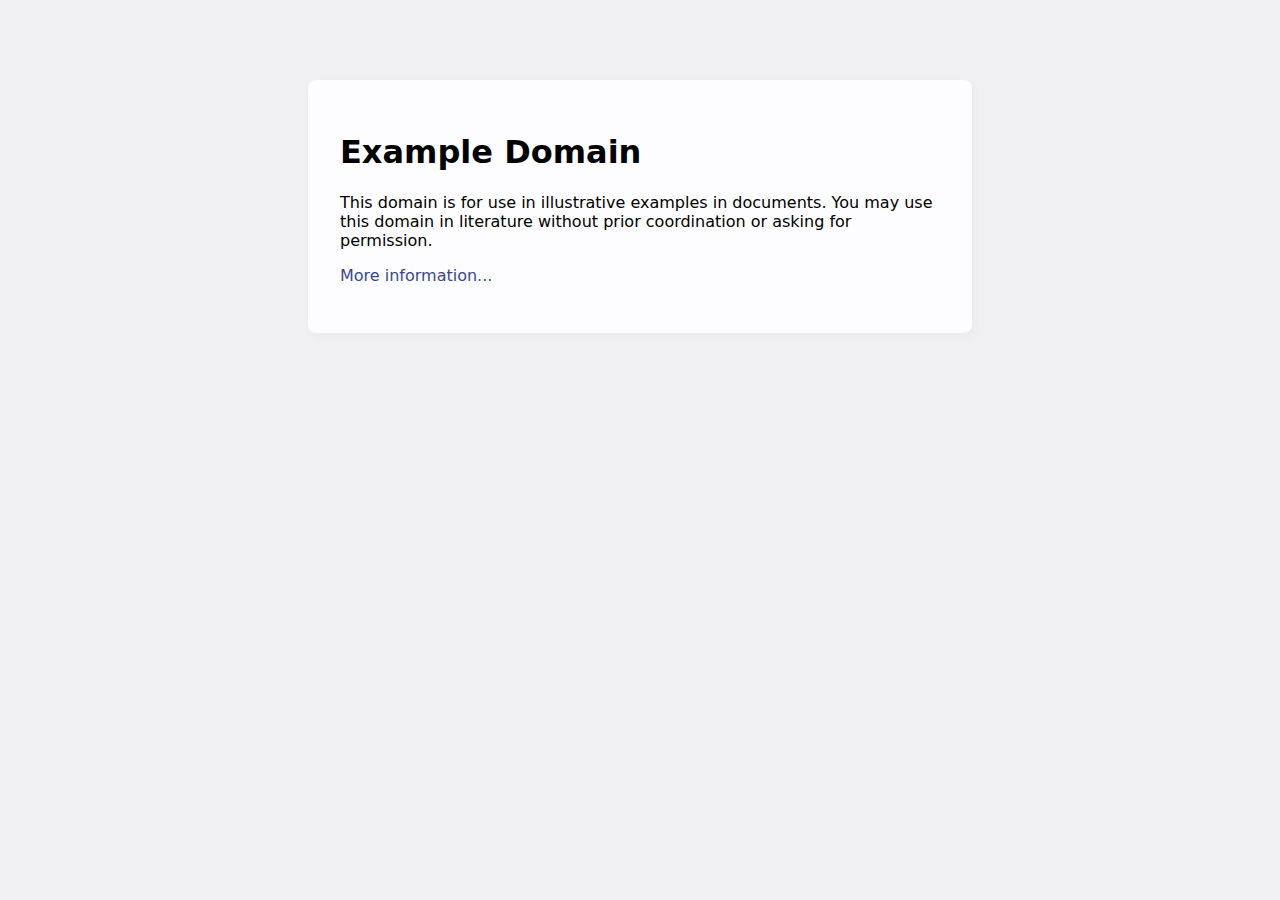
<file: index.html>
<!DOCTYPE html>
<html><head>
    <title>Example Domain</title>

    <meta charset="utf-8">
    <meta http-equiv="Content-type" content="text/html; charset=UTF-8">
    <meta name="viewport" content="width=device-width, initial-scale=1">
    <style type="text/css">
    body {
        background-color: #f0f0f2;
        margin: 0;
        padding: 0;
        font-family: -apple-system, system-ui, BlinkMacSystemFont, "Segoe UI", "Open Sans", "Helvetica Neue", Helvetica, Arial, sans-serif;
        
    }
    div {
        width: 600px;
        margin: 5em auto;
        padding: 2em;
        background-color: #fdfdff;
        border-radius: 0.5em;
        box-shadow: 2px 3px 7px 2px rgba(0,0,0,0.02);
    }
    a:link, a:visited {
        color: #38488f;
        text-decoration: none;
    }
    @media (max-width: 700px) {
        div {
            margin: 0 auto;
            width: auto;
        }
    }
    </style>    
</head>

<body>
<div>
    <h1>Example Domain</h1>
    <p>This domain is for use in illustrative examples in documents. You may use this
    domain in literature without prior coordination or asking for permission.</p>
    <p><a href="https://www.iana.org/domains/example">More information...</a></p>
</div>


</body></html>
</file>
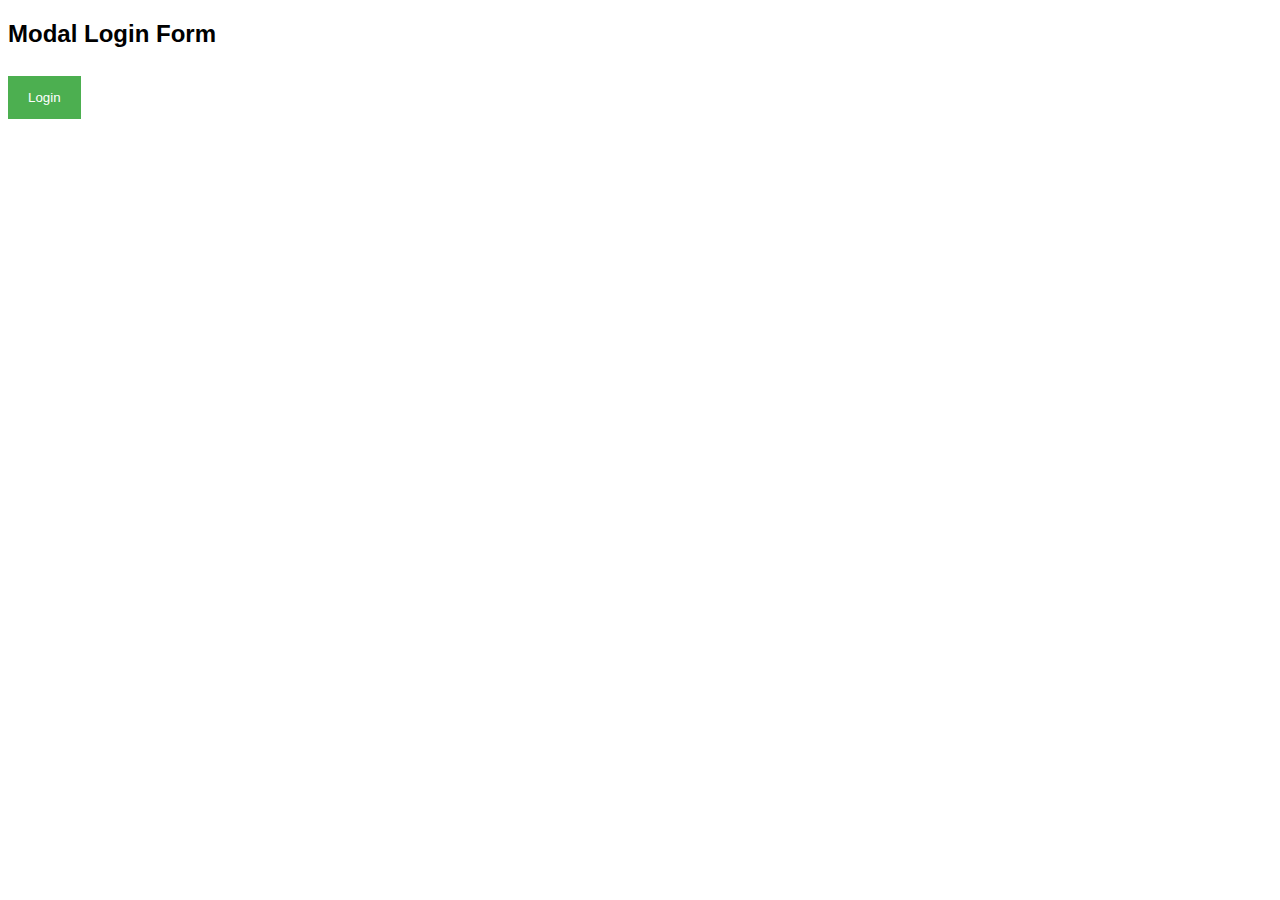
<file: pages/index.html>
<!DOCTYPE html>
<html>
<head>
    <meta name="viewport" content="width=device-width, initial-scale=1">
    <style>
        body {
            font-family: Arial, Helvetica, sans-serif;
        }

        /* Full-width input fields */
        input[type=text],
        input[type=password] {
            width: 100%;
            padding: 12px 20px;
            margin: 8px 0;
            display: inline-block;
            border: 1px solid #ccc;
            box-sizing: border-box;
        }

        /* Set a style for all buttons */
        button {
            background-color: #4CAF50;
            color: white;
            padding: 14px 20px;
            margin: 8px 0;
            border: none;
            cursor: pointer;
            width: 100%;
        }

        button:hover {
            opacity: 0.8;
        }

        /* Extra styles for the cancel button */
        .cancelbtn {
            width: auto;
            padding: 10px 18px;
            background-color: #f44336;
        }

        /* Center the image and position the close button */
        .imgcontainer {
            text-align: center;
            margin: 24px 0 12px 0;
            position: relative;
        }

        img.avatar {
            width: 40%;
            border-radius: 50%;
        }

        .container {
            padding: 16px;
        }

        span.psw {
            float: right;
            padding-top: 16px;
        }

        /* The Modal (background) */
        .modal {
            display: none;
            /* Hidden by default */
            position: fixed;
            /* Stay in place */
            z-index: 1;
            /* Sit on top */
            left: 0;
            top: 0;
            width: 100%;
            /* Full width */
            height: 100%;
            /* Full height */
            overflow: auto;
            /* Enable scroll if needed */
            background-color: rgb(0, 0, 0);
            /* Fallback color */
            background-color: rgba(0, 0, 0, 0.4);
            /* Black w/ opacity */
            padding-top: 60px;
        }

        /* Modal Content/Box */
        .modal-content {
            background-color: #fefefe;
            margin: 5% auto 15% auto;
            /* 5% from the top, 15% from the bottom and centered */
            border: 1px solid #888;
            width: 80%;
            /* Could be more or less, depending on screen size */
        }

        /* The Close Button (x) */
        .close {
            position: absolute;
            right: 25px;
            top: 0;
            color: #000;
            font-size: 35px;
            font-weight: bold;
        }

        .close:hover,
        .close:focus {
            color: red;
            cursor: pointer;
        }

        /* Add Zoom Animation */
        .animate {
            -webkit-animation: animatezoom 0.6s;
            animation: animatezoom 0.6s
        }

        @-webkit-keyframes animatezoom {
            from {
                -webkit-transform: scale(0)
            }

            to {
                -webkit-transform: scale(1)
            }
        }

        @keyframes animatezoom {
            from {
                transform: scale(0)
            }

            to {
                transform: scale(1)
            }
        }

        /* Change styles for span and cancel button on extra small screens */
        @media screen and (max-width: 300px) {
            span.psw {
                display: block;
                float: none;
            }

            .cancelbtn {
                width: 100%;
            }
        }
    </style>
</head>

<body>
    <h2>Modal Login Form</h2>
    <button onclick="document.getElementById('id01').style.display='block'" style="width:auto;">Login</button>
    
    <div id="id01" class = "modal">
        <form class="modal-content animate" action="/action_page.php" method="post">
            <div class="imgcontainer">
                <span onclick="document.getElementById('id01').style.display='none'" class="close" title="Close Modal">&times;</span>
                <!-- <img src="img_avatar2.png" alt="Avatar" class="avatar"> -->
            </div>

            <div class="container">
                <label for="uname"><b>Username</b></label>
                <input type="text" placeholder="Enter Username" name="uname" required>

                <label for="psw"><b>Password</b></label>
                <input type="password" placeholder="Enter Password" name="psw" required>
        
                <button type="submit">Login</button>
                <label>
                    <input type="checkbox" checked="checked" name="remember"> Remember me
                </label>
            </div>

            <div class="container" style="background-color:#f1f1f1">
                <button type="button" onclick="document.getElementById('id01').style.display='none'" class="cancelbtn">Cancel</button>
                <span class="psw">Forgot <a href="#">password?</a></span>
            </div>
        </form>

    </div>

    <script>
        // Get the modal
        var modal = document.getElementById('id01');

        // When the user clicks anywhere outside of the modal, close it
        window.onclick = function(event) {
            if (event.target == modal) {
                modal.style.display = "none";
            }
        }
    </script>

</body>
</html>
</file>
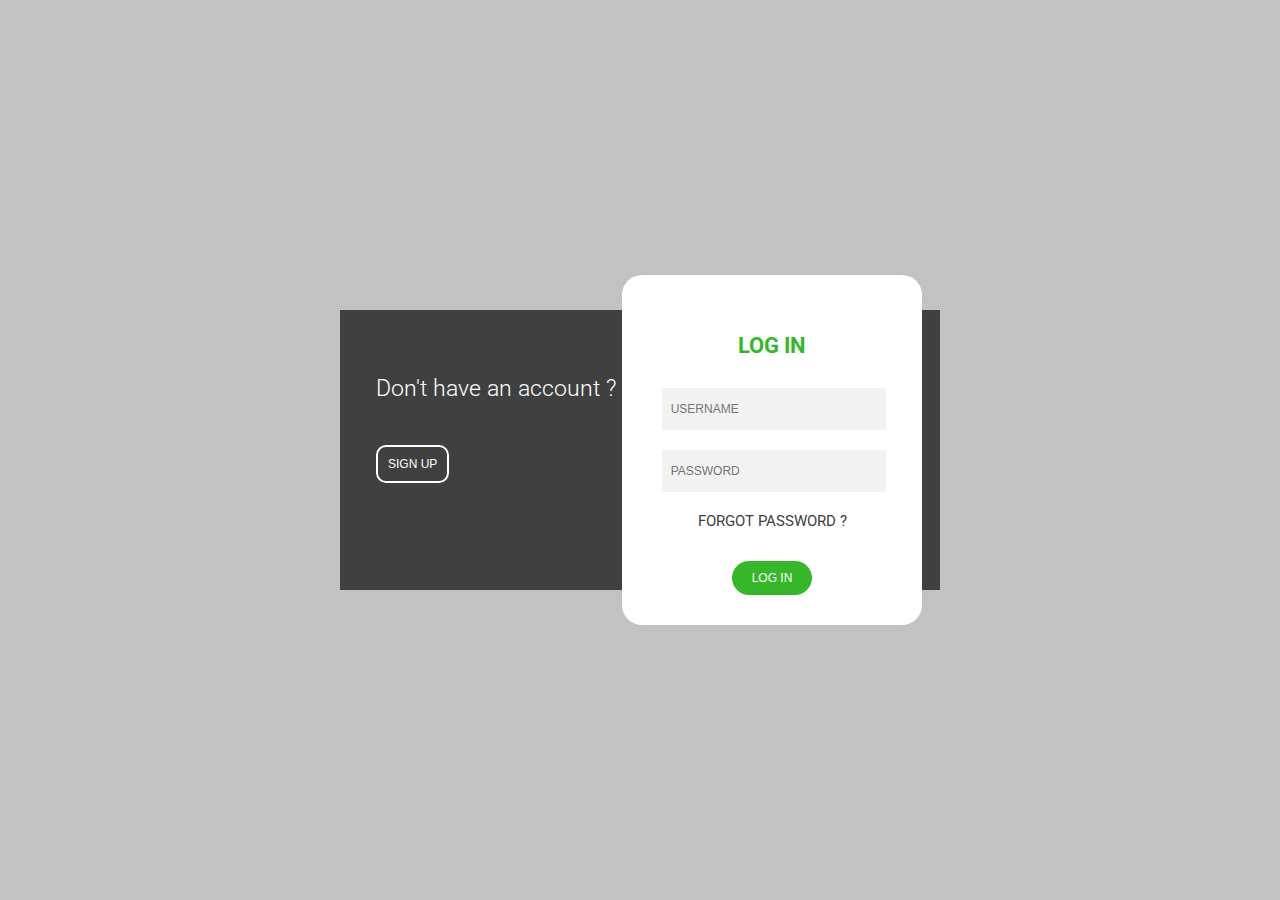
<file: pages/Login/index.html>
<!DOCTYPE html>
<html lang="en" >
<head>
  <meta charset="UTF-8">
  <title>Sign up and login form</title>
  <meta name="viewport" content="width=device-width, initial-scale=1">
<script src="https://ajax.googleapis.com/ajax/libs/jquery/2.2.0/jquery.min.js"></script>
  <link href='https://fonts.googleapis.com/css?family=Roboto:400,300,100' rel='stylesheet' type='text/css'><link rel="stylesheet" href="./style.css">

</head>
<body>
<!-- partial:index.partial.html -->
<body>
  <div class="container">
    <div class="backbox">
      <div class="loginMsg">
        <div class="textcontent">
          <p class="title">Don't have an account ?</p>
          <button id="switch1">SIGN UP</button>
        </div>
      </div>
      <div class="signupMsg visibility">
        <div class="textcontent">
          <p class="title">Have an account ?</p>
          <button id="switch2">LOG IN</button>
        </div>
      </div>
    </div>
    <!-- backbox -->

    <form class="modal-content animate" action="/action_page.php" method="post">
      <div class="frontbox">
      <div class="login">
        <h2>LOG IN</h2>
        <div class="inputbox">
          <input type="text" name="uname" placeholder="  USERNAME">
          <input type="password" name="pwd" placeholder="  PASSWORD">
        </div>
        <p>FORGOT PASSWORD ?</p>
        <button type = "submit">LOG IN</button>
      </div>
      <div class="signup hide">
        <h2>SIGN UP</h2>
        <div class="inputbox">
          <input type="text" name="fullname" placeholder="  FULL NAME" >
          <input type="text" name="email" placeholder="  EMAIL">
          <input type="password" name="password" placeholder="  PASSWORD">
        </div>
        <button type = "submit">SIGN UP</button>
      </div>
      </div>
    </form>
    <!-- frontbox -->
   
  </div>
</body>

</html>
<!-- partial -->
  <script  src="./script.js"></script>
</body>
</html>
</file>
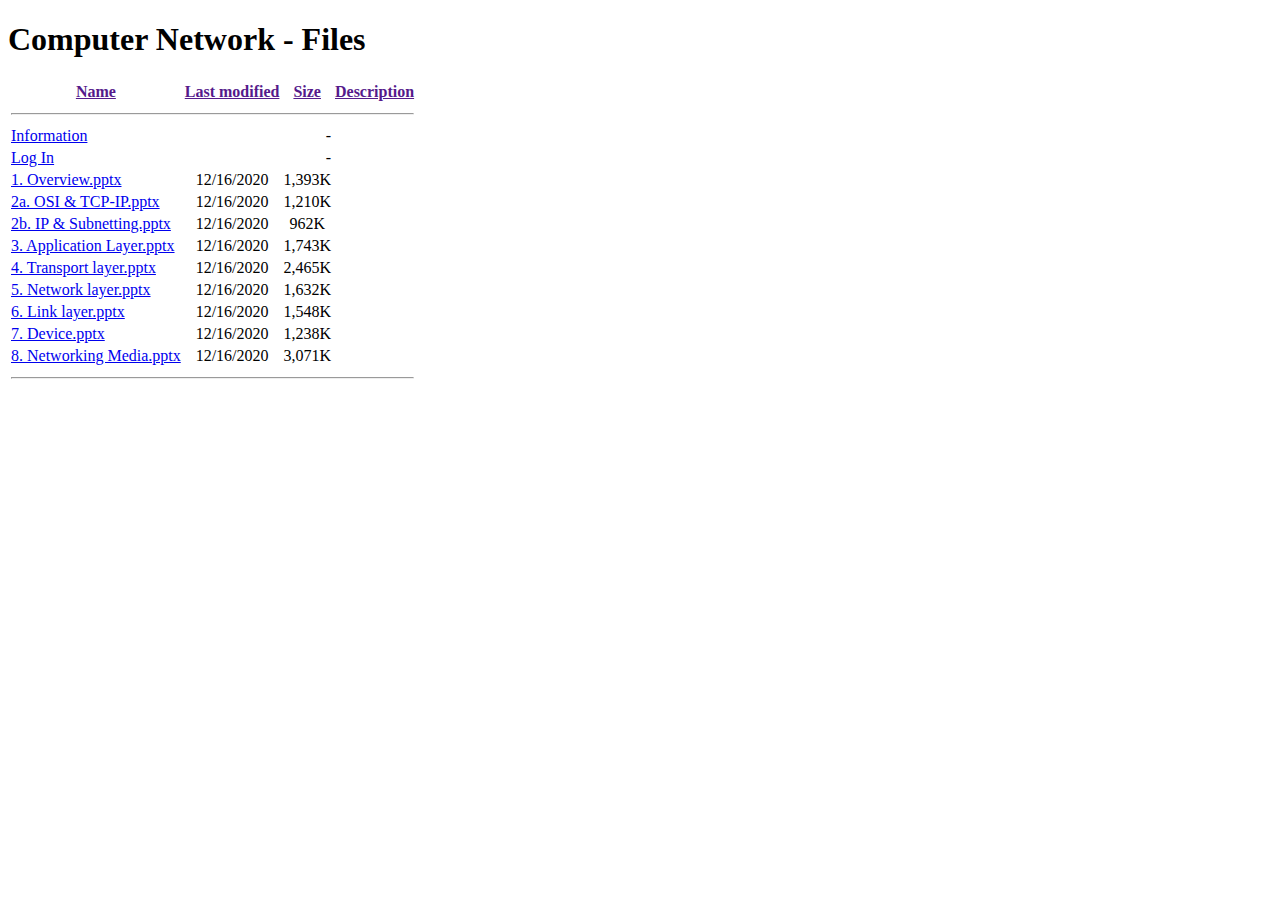
<file: HTML/files.html>
<!DOCTYPE html>
<html lang="en">
<head>
    <title>FILES</title>
    <body>
        <h1>Computer Network - Files</h1>
        <table>
            <tbody>
                <tr>
                    <th><a href="">Name</a></th>
                    <th><a href="">Last modified</a></th>
                    <th><a href="">Size</a></th>
                    <th><a href="">Description</a></th>
                </tr>
                <tr>
                    <th colspan="5">
                        <hr>
                    </th>
                </tr>
                <tr>
                    <td><a href="./information.html">Information</a></td>
                    <td>&nbsp;</td>
                    <td align="right"> - </td>
                    <td>&nbsp;</td>
                </tr>
                <tr>
                    <td><a href="./login.html">Log In</a></td>
                    <td>&nbsp;</td>
                    <td align="right"> - </td>
                    <td>&nbsp;</td>
                </tr>
                <tr>
                    <td><a href="./01a_Overview.pptx">1. Overview.pptx</a></td>
                    <td align="center">12/16/2020</td>
                    <td align="center">1,393K</td>
                    <td>&nbsp;</td>
                </tr>
                <tr>
                    <td><a href="./02a.OSI &TCP-IP.pptx">2a. OSI & TCP-IP.pptx</a></td>
                    <td align="center">12/16/2020</td>
                    <td align="center">1,210K</td>
                    <td>&nbsp;</td>
                </tr>
                <tr>
                    <td><a href="./02b.IP&subnetting.pptx">2b. IP & Subnetting.pptx</a></td>
                    <td align="center">12/16/2020</td>
                    <td align="center">962K</td>
                    <td>&nbsp;</td>
                </tr>
                <tr>
                    <td><a href="./03.Application layer.pptx">3. Application Layer.pptx</a></td>
                    <td align="center">12/16/2020</td>
                    <td align="center">1,743K</td>
                    <td>&nbsp;</td>
                </tr>
                <tr>
                    <td><a href="./04.Transport layer.pptx">4. Transport layer.pptx</a></td>
                    <td align="center">12/16/2020</td>
                    <td align="center">2,465K</td>
                    <td>&nbsp;</td>
                </tr>
                <tr>
                    <td><a href="./05.Network layer.pptx">5. Network layer.pptx</a></td>
                    <td align="center">12/16/2020</td>
                    <td align="center">1,632K</td>
                    <td>&nbsp;</td>
                </tr>
                <tr>
                    <td><a href="./06. Link layer.pptx">6. Link layer.pptx</a></td>
                    <td align="center">12/16/2020</td>
                    <td align="center">1,548K</td>
                    <td>&nbsp;</td>
                </tr>
                <tr>
                    <td><a href="./07.Device.pptx">7. Device.pptx</a></td>
                    <td align="center">12/16/2020</td>
                    <td align="center">1,238K</td>
                    <td>&nbsp;</td>
                </tr>
                <tr>
                    <td><a href="./08. Networking Media.pptx">8. Networking Media.pptx</a></td>
                    <td align="center">12/16/2020</td>
                    <td align="center">3,071K</td>
                    <td>&nbsp;</td>
                </tr>
                <tr>
                    <th colspan="5">
                        <hr>
                    </th>
                </tr>
            </tbody>
        </table>
        <link
            href="https://fonts.googleapis.com/css?family=Montserrat:400,500,700|Noto+Sans+JP:400,500,700|Noto+Sans+KR:400,500,700|Roboto:400,500,700&amp;display=swap"
            rel="stylesheet">
    </body>
</head>
</html>
</file>
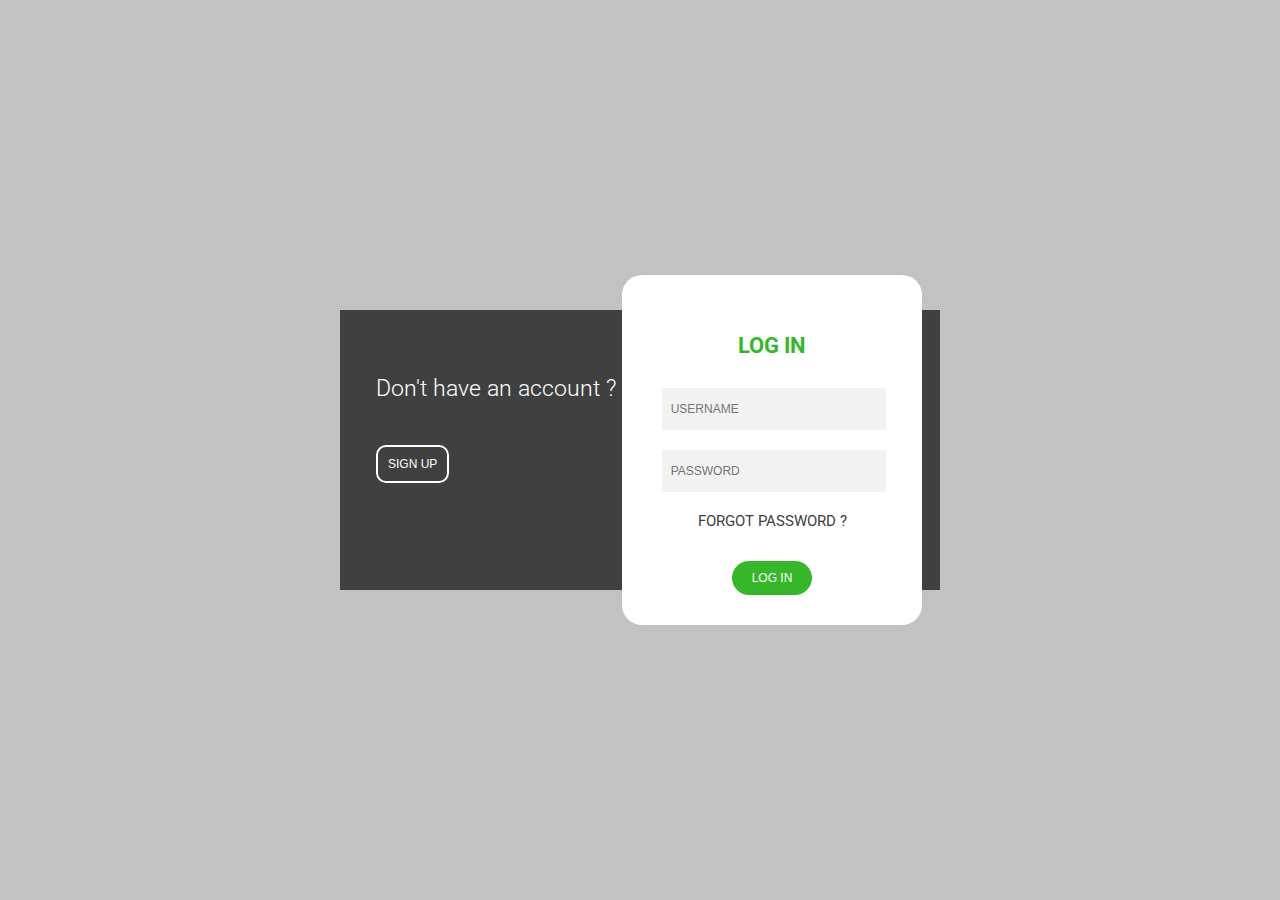
<file: HTML/login.html>
<!DOCTYPE html>
<html lang="en" >
<head>
  <meta charset="UTF-8">
  <title>Sign up and login form</title>
  <meta name="viewport" content="width=device-width, initial-scale=1">
<script src="https://ajax.googleapis.com/ajax/libs/jquery/2.2.0/jquery.min.js"></script>
  <link href='https://fonts.googleapis.com/css?family=Roboto:400,300,100' rel='stylesheet' type='text/css'><link rel="stylesheet" href="./login.css">

</head>
<body>
<!-- partial:index.partial.html -->
<body>
  <div class="container">
    <div class="backbox">
      <div class="loginMsg">
        <div class="textcontent">
          <p class="title">Don't have an account ?</p>
          <button id="switch1">SIGN UP</button>
        </div>
      </div>
      <div class="signupMsg visibility">
        <div class="textcontent">
          <p class="title">Have an account ?</p>
          <button id="switch2">LOG IN</button>
        </div>
      </div>
    </div>
    <!-- backbox -->

    <form class="modal-content animate" action="" method="post">
      <div class="frontbox">
      <div class="login">
        <h2>LOG IN</h2>
        <div class="inputbox">
          <input type="text" name="email" placeholder="  USERNAME">
          <input type="password" name="password" placeholder="  PASSWORD">
        </div>
        <p>FORGOT PASSWORD ?</p>
        <button type = "submit">LOG IN</button>
      </div>
      <div class="signup hide">
        <h2>SIGN UP</h2>
        <div class="inputbox">
          <input type="text" name="fullname" placeholder="  FULL NAME" >
          <input type="text" name="email" placeholder="  EMAIL">
          <input type="password" name="password" placeholder="  PASSWORD">
        </div>
        <button type = "submit">SIGN UP</button>
      </div>
      </div>
    </form>
    <!-- frontbox -->
   
  </div>
</body>

</html>
<!-- partial -->
  <script  src="./login.js"></script>
</body>
</html>
</file>
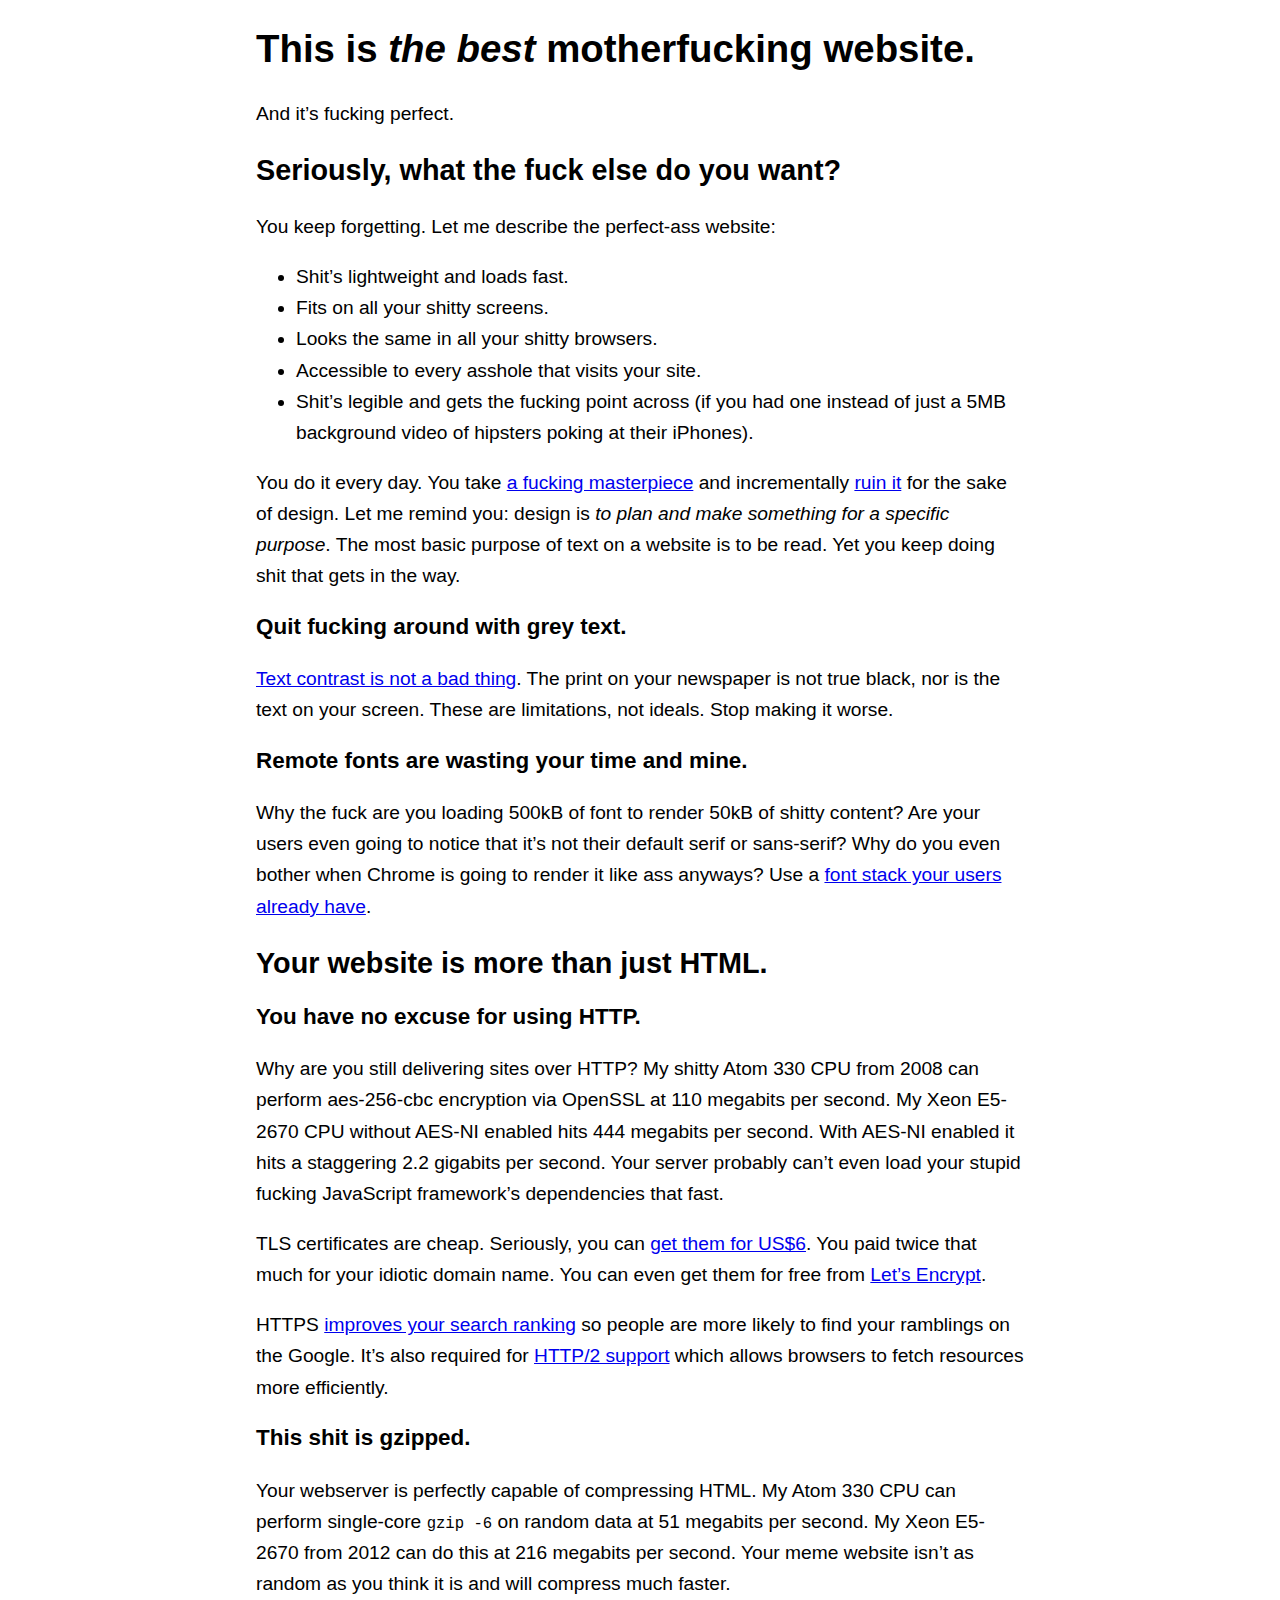
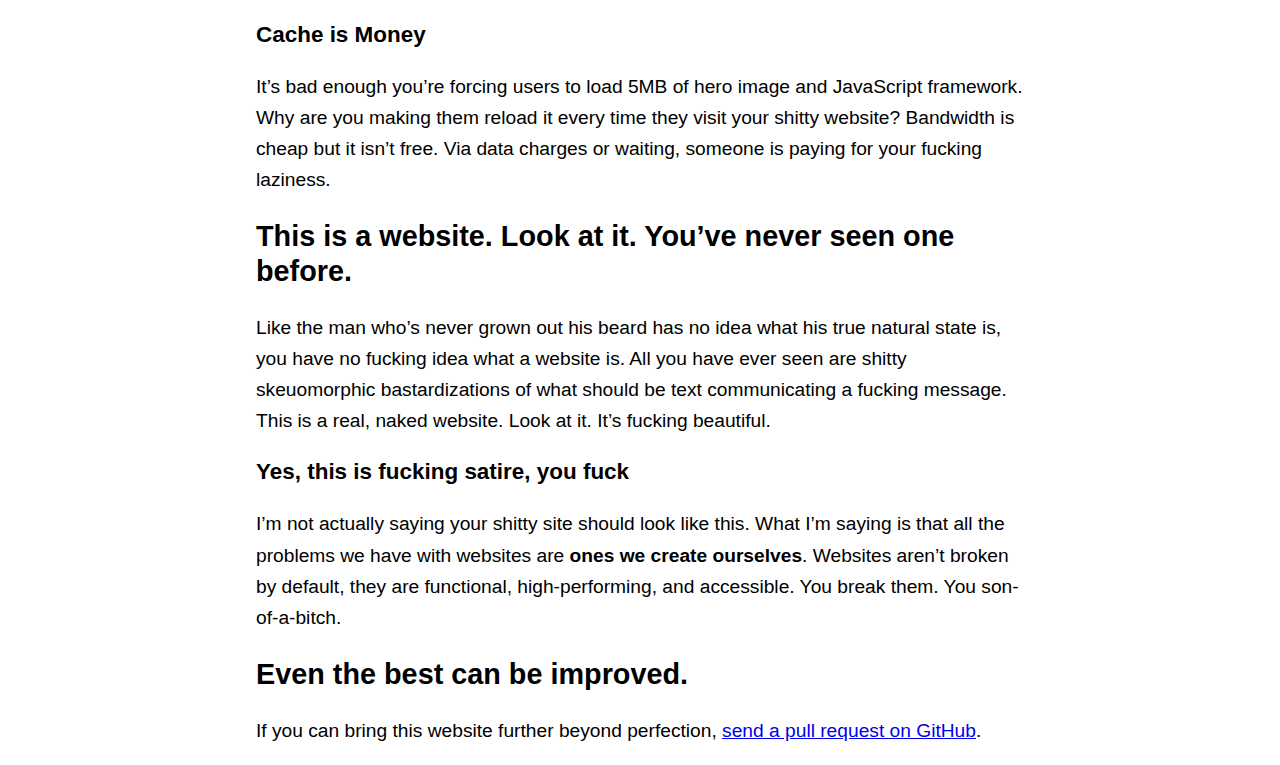
<file: pages/best_website.html>
<!DOCTYPE html>
<html lang="en"><head>
<meta http-equiv="content-type" content="text/html; charset=UTF-8"><meta charset="utf-8">
<meta name="viewport" content="width=device-width, initial-scale=1">
<link rel="icon" type="image/png" href="data:image/png;base64,">
<title>Best Motherfucking Website</title>
<style>
	@media (prefers-color-scheme: dark){
		body {color:#fff;background:#000}
		a:link {color:#9cf}
		a:hover, a:visited:hover {color:#cef}
		a:visited {color:#c9f}
	}
	body{
		margin:1em auto;
		max-width:40em;
		padding:0 .62em;
		font:1.2em/1.62 sans-serif;
	}
	h1,h2,h3 {
		line-height:1.2;
	}
	@media print{
		body{
			max-width:none
		}
	}
</style>
</head><body><article>
<header>
<h1>This is <em>the best</em> motherfucking website.</h1>
<aside>And it’s fucking perfect.</aside>
</header>
<h2>Seriously, what the fuck else do you want?</h2>
<p>You keep forgetting. Let me describe the perfect-ass website:
</p><ul>
<li>Shit’s lightweight and loads fast.
</li><li>Fits on all your shitty screens.
</li><li>Looks the same in all your shitty browsers.
</li><li>Accessible to every asshole that visits your site.
</li><li>Shit’s legible and gets the fucking point across (if you had 
one instead of just a 5MB background video of hipsters poking at their 
iPhones).
</li></ul>
<p>You do it every day. You take <a title="Motherfucking Website" href="http://motherfuckingwebsite.com/">a fucking masterpiece</a> and incrementally <a href="http://bettermotherfuckingwebsite.com/" title="Better Motherfucking Website">ruin it</a> for the sake of design. Let me remind you: design is <dfn title="design">to plan and make something for a specific purpose</dfn>. The most basic purpose of text on a website is to be read. Yet you keep doing shit that gets in the way.
</p><h3 id="grey-text">Quit fucking around with grey text.</h3>
<p><a title="Contrast Rebellion" href="http://contrastrebellion.com/">Text contrast is not a bad thing</a>.
 The print on your newspaper is not true black, nor is the text on your 
screen. These are limitations, not ideals. Stop making it worse.
</p><h3 id="remote-fonts">Remote fonts are wasting your time and mine.</h3>
<p>Why the fuck are you loading 500kB of font to render 50kB of shitty 
content? Are your users even going to notice that it’s not their default
 serif or sans-serif? Why do you even bother when Chrome is going to 
render it like ass anyways? Use a <a href="http://www.awayback.com/index.php/2010/02/03/revised-font-stack/" title="Revised Font Stack">font stack your users already have</a>.
</p><h2>Your website is more than just HTML.</h2>
<h3 id="use-https">You have no excuse for using HTTP.</h3>
<p>Why are you still delivering sites over HTTP? My shitty Atom 330 CPU 
from 2008 can perform aes-256-cbc encryption via OpenSSL at 110 megabits
 per second. My Xeon E5-2670 CPU without AES-NI enabled hits 444 
megabits per second. With AES-NI enabled it hits a staggering 2.2 
gigabits per second. Your server probably can’t even load your stupid 
fucking JavaScript framework’s dependencies that fast.
</p><p>TLS certificates are cheap. Seriously, you can <a href="https://www.namecheap.com/security/ssl-certificates/comodo/positivessl" title="COMODO PositiveSSL Certificate via Namecheap">get them for US$6</a>. You paid twice that much for your idiotic domain name. You can even get them for free from <a href="https://letsencrypt.org/" title="Let’s Encrypt Free Certificate Authority">Let’s Encrypt</a>.
</p><p>HTTPS <a href="https://webmasters.googleblog.com/2014/08/https-as-ranking-signal.html" title="Google announces HTTPS support to affect pagerank">improves your search ranking</a> so people are more likely to find your ramblings on the Google. It’s also required for <a href="https://http2.github.io/faq/#does-http2-require-encryption" title="HTTP/2 Frequently Asked Questions">HTTP/2 support</a> which allows browsers to fetch resources more efficiently.
</p><h3 id="compression">This shit is gzipped.</h3>
<p>Your webserver is perfectly capable of compressing HTML. My Atom 330 CPU can perform single-core <code>gzip -6</code>
 on random data at 51 megabits per second. My Xeon E5-2670 from 2012 can
 do this at 216 megabits per second. Your meme website isn’t as random 
as you think it is and will compress much faster.
</p><h3 id="caching">Cache is Money</h3>
<p>It’s bad enough you’re forcing users to load 5MB of hero image and 
JavaScript framework. Why are you making them reload it every time they 
visit your shitty website? Bandwidth is cheap but it isn’t free. Via 
data charges or waiting, someone is paying for your fucking laziness.
</p><h2>This is a website. Look at it. You’ve never seen one before.</h2>
<p>Like the man who’s never grown out his beard has no idea what his 
true natural state is, you have no fucking idea what a website is. All 
you have ever seen are shitty skeuomorphic bastardizations of what 
should be text communicating a fucking message. This is a real, naked 
website. Look at it. It’s fucking beautiful.
</p><h3>Yes, this is fucking satire, you fuck</h3>
<p>I’m not actually saying your shitty site should look like this. What 
I’m saying is that all the problems we have with websites are <strong>ones we create ourselves</strong>. Websites aren’t broken by default, they are functional, high-performing, and accessible. You break them. You son-of-a-bitch.
</p><h2>Even the best can be improved.</h2>
<p>If you can bring this website further beyond perfection, <a href="https://github.com/KeenRivals/bestmotherfucking.website" title="KeenRivals/bestmotherfucking.website on GitHub">send a pull request on GitHub</a>.
</p></article>
</body></html>
</file>
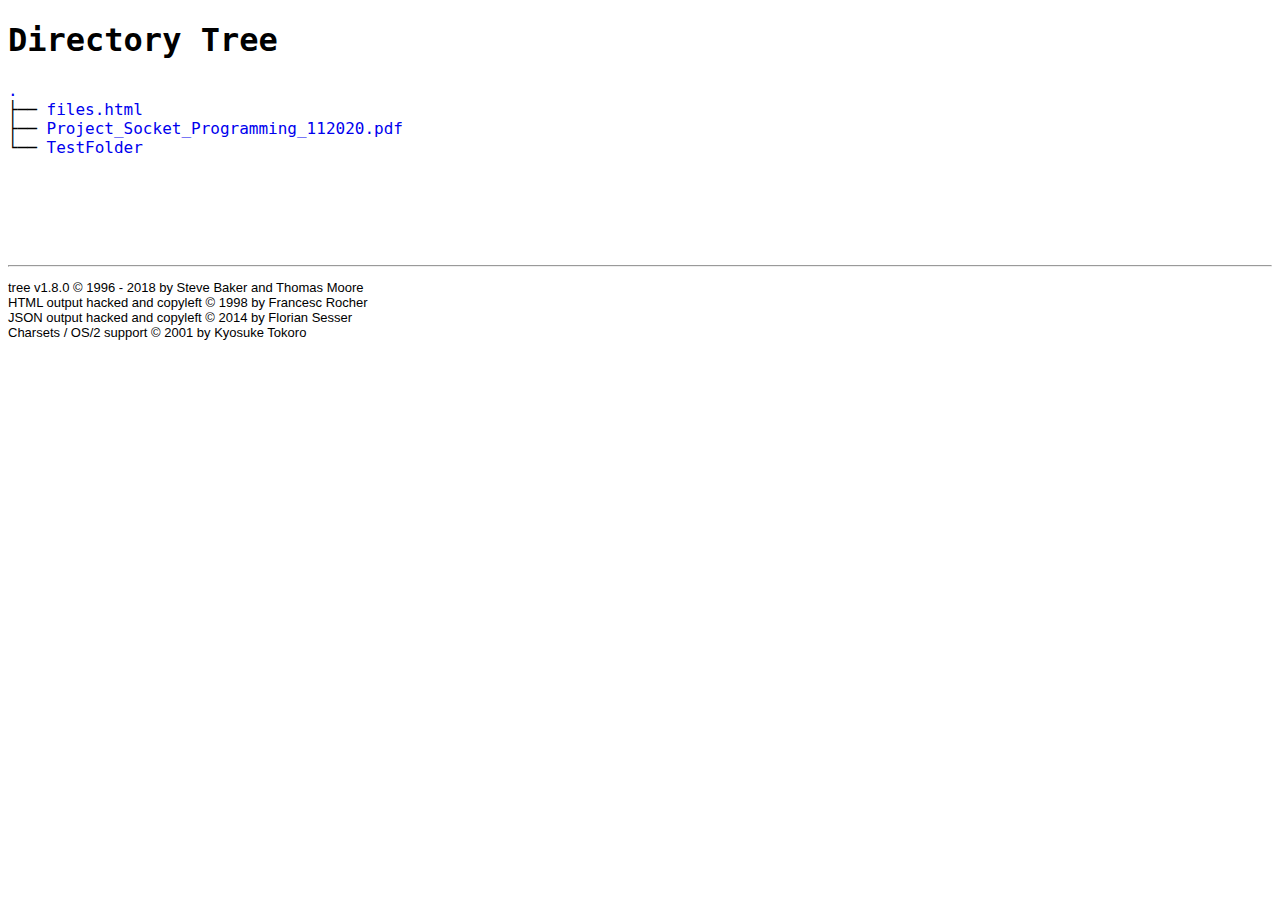
<file: pages/files.html>
<!DOCTYPE html>
<html>
<head>
 <meta http-equiv="Content-Type" content="text/html; charset=utf-8">
 <meta name="Author" content="Made by 'tree'">
 <meta name="GENERATOR" content="$Version: $ tree v1.8.0 (c) 1996 - 2018 by Steve Baker, Thomas Moore, Francesc Rocher, Florian Sesser, Kyosuke Tokoro $">
 <title>Directory Tree</title>
 <style type="text/css">
  <!-- 
  BODY { font-family : ariel, monospace, sans-serif; }
  P { font-weight: normal; font-family : ariel, monospace, sans-serif; color: black; background-color: transparent;}
  B { font-weight: normal; color: black; background-color: transparent;}
  A:visited { font-weight : normal; text-decoration : none; background-color : transparent; margin : 0px 0px 0px 0px; padding : 0px 0px 0px 0px; display: inline; }
  A:link    { font-weight : normal; text-decoration : none; margin : 0px 0px 0px 0px; padding : 0px 0px 0px 0px; display: inline; }
  A:hover   { color : #000000; font-weight : normal; text-decoration : underline; background-color : yellow; margin : 0px 0px 0px 0px; padding : 0px 0px 0px 0px; display: inline; }
  A:active  { color : #000000; font-weight: normal; background-color : transparent; margin : 0px 0px 0px 0px; padding : 0px 0px 0px 0px; display: inline; }
  .VERSION { font-size: small; font-family : arial, sans-serif; }
  .NORM  { color: black;  background-color: transparent;}
  .FIFO  { color: purple; background-color: transparent;}
  .CHAR  { color: yellow; background-color: transparent;}
  .DIR   { color: blue;   background-color: transparent;}
  .BLOCK { color: yellow; background-color: transparent;}
  .LINK  { color: aqua;   background-color: transparent;}
  .SOCK  { color: fuchsia;background-color: transparent;}
  .EXEC  { color: green;  background-color: transparent;}
  -->
 </style>
</head>
<body>
	<h1>Directory Tree</h1><p>
	<a href=".">.</a><br>
	├── <a href="./files.html">files.html</a><br>
	├── <a href="./download/Project_Socket_Programming_112020.pdf">Project_Socket_Programming_112020.pdf</a><br>
	└── <a href="./download/TestFolder/">TestFolder</a><br>
	<br><br>
	</p>
	<p>
	<br><br>
	</p>
	<hr>
	<p class="VERSION">
		 tree v1.8.0 © 1996 - 2018 by Steve Baker and Thomas Moore <br>
		 HTML output hacked and copyleft © 1998 by Francesc Rocher <br>
		 JSON output hacked and copyleft © 2014 by Florian Sesser <br>
		 Charsets / OS/2 support © 2001 by Kyosuke Tokoro
	</p>
</body>
</html>
</file>
<file: pages/Login/style.css>
body{
  background-color: #c2c2c2;
  font-family: 'Roboto', sans-serif;
}

.container{
  /*border:1px solid white;*/
  width: 600px;
  height: 350px;
  position: absolute;
  top:50%;
  left:50%;
  transform: translate(-50%, -50%);
  display: inline-flex; 
}
.backbox{  
  background-color: #404040;
  width: 100%;
  height: 80%;
  position: absolute;
  transform: translate(0,-50%);
  top:50%;
  display: inline-flex;
}

.frontbox{
  background-color: white;
  border-radius: 20px;
  height: 100%;
  width: 50%;
  z-index: 10;
  position: absolute;
  right:0;
  margin-right: 3%;
  margin-left: 3%;
  transition: right .8s ease-in-out;
}

.moving{
  right:45%;
}

.loginMsg, .signupMsg{
  width: 50%;
  height: 100%;
  font-size: 15px;
  box-sizing: border-box;
}

.loginMsg .title,
.signupMsg .title{
  font-weight: 300;
  font-size: 23px;
}

.loginMsg p,
.signupMsg p {
  font-weight: 100;
}

.textcontent{
  color:white;
  margin-top:65px;
  margin-left: 12%;
}

.loginMsg button,
.signupMsg button {
  background-color: #404040;
  border: 2px solid white;
  border-radius: 10px;
  color:white;
  font-size: 12px;
  box-sizing: content-box;
  font-weight: 300;
  padding:10px;
  margin-top: 20px;
}

/* front box content*/
.login, .signup{
  padding: 40px;
  text-align: center;
}

.login h2,
.signup h2 {
  color: #35B729;
  font-size:22px;
}

.inputbox{
  margin-top:30px;
}

.login input, 
.signup input {
  display: block;
  width: 100%;
  height: 40px;
  background-color: #f2f2f2;
  border: none;
  margin-bottom: 20px;
  font-size: 12px;
}

.login button,
.signup button{
  background-color: #35B729;
  border: none;
  color:white;
  font-size: 12px;
  font-weight: 300;
  box-sizing: content-box;
  padding:10px;
  border-radius: 50px;
  width: 60px;
  position: absolute;
  left: 110px;
  bottom: 30px;
  cursor: pointer;
}

/* Fade In & Out*/
.login p {
  cursor: pointer;
  color:#404040;
  font-size: 15px;
}

.loginMsg, .signupMsg{
  /*opacity: 1;*/
  transition: opacity .8s ease-in-out;
}

.visibility{
  opacity: 0;
}

.hide{
  display: none;
}
</file>
<file: HTML/login.css>
body{
  background-color: #c2c2c2;
  font-family: 'Roboto', sans-serif;
}

.container{
  /*border:1px solid white;*/
  width: 600px;
  height: 350px;
  position: absolute;
  top:50%;
  left:50%;
  transform: translate(-50%, -50%);
  display: inline-flex; 
}
.backbox{  
  background-color: #404040;
  width: 100%;
  height: 80%;
  position: absolute;
  transform: translate(0,-50%);
  top:50%;
  display: inline-flex;
}

.frontbox{
  background-color: white;
  border-radius: 20px;
  height: 100%;
  width: 50%;
  z-index: 10;
  position: absolute;
  right:0;
  margin-right: 3%;
  margin-left: 3%;
  transition: right .8s ease-in-out;
}

.moving{
  right:45%;
}

.loginMsg, .signupMsg{
  width: 50%;
  height: 100%;
  font-size: 15px;
  box-sizing: border-box;
}

.loginMsg .title,
.signupMsg .title{
  font-weight: 300;
  font-size: 23px;
}

.loginMsg p,
.signupMsg p {
  font-weight: 100;
}

.textcontent{
  color:white;
  margin-top:65px;
  margin-left: 12%;
}

.loginMsg button,
.signupMsg button {
  background-color: #404040;
  border: 2px solid white;
  border-radius: 10px;
  color:white;
  font-size: 12px;
  box-sizing: content-box;
  font-weight: 300;
  padding:10px;
  margin-top: 20px;
}

/* front box content*/
.login, .signup{
  padding: 40px;
  text-align: center;
}

.login h2,
.signup h2 {
  color: #35B729;
  font-size:22px;
}

.inputbox{
  margin-top:30px;
}

.login input, 
.signup input {
  display: block;
  width: 100%;
  height: 40px;
  background-color: #f2f2f2;
  border: none;
  margin-bottom: 20px;
  font-size: 12px;
}

.login button,
.signup button{
  background-color: #35B729;
  border: none;
  color:white;
  font-size: 12px;
  font-weight: 300;
  box-sizing: content-box;
  padding:10px;
  border-radius: 50px;
  width: 60px;
  position: absolute;
  left: 110px;
  bottom: 30px;
  cursor: pointer;
}

/* Fade In & Out*/
.login p {
  cursor: pointer;
  color:#404040;
  font-size: 15px;
}

.loginMsg, .signupMsg{
  /*opacity: 1;*/
  transition: opacity .8s ease-in-out;
}

.visibility{
  opacity: 0;
}

.hide{
  display: none;
}
</file>
